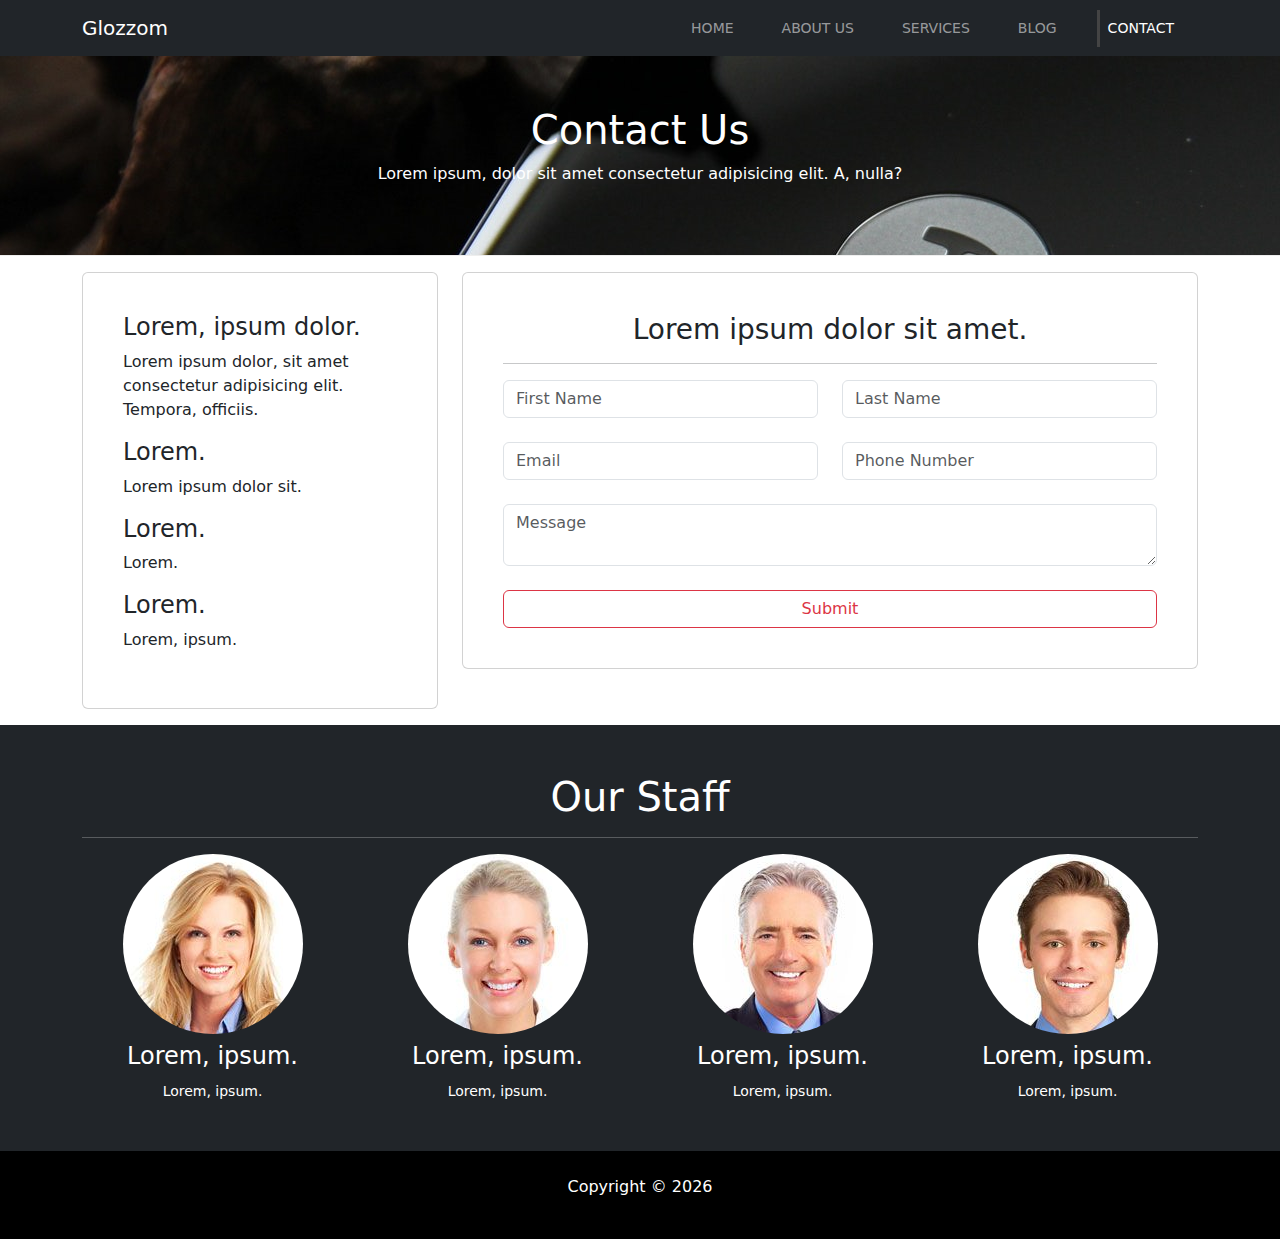
<file: contact.html>
<!DOCTYPE html>
<html lang="en">

<head>
    <meta charset="UTF-8">
    <meta http-equiv="X-UA-Compatible" content="IE=edge">
    <meta name="viewport" content="width=device-width, initial-scale=1.0">
    <link rel="stylesheet" href="https://cdnjs.cloudflare.com/ajax/libs/font-awesome/5.15.4/css/all.min.css"
        integrity="sha512-1ycn6IcaQQ40/MKBW2W4Rhis/DbILU74C1vSrLJxCq57o941Ym01SwNsOMqvEBFlcgUa6xLiPY/NS5R+E6ztJQ=="
        crossorigin="anonymous" referrerpolicy="no-referrer" />
    <!-- Latest compiled and minified CSS -->
    <link href="https://cdn.jsdelivr.net/npm/bootstrap@5.1.3/dist/css/bootstrap.min.css" rel="stylesheet">
    <link rel="stylesheet" href="css/style.css">
    <title>About</title>
</head>

<body>
    <!-- NAVBAR START -->
    <nav class="navbar navbar-expand-md bg-dark navbar-dark">
        <div class="container">
            <a class="navbar-brand" href="index.html">Glozzom</a>
            <button class="navbar-toggler" type="button" data-bs-toggle="collapse" data-bs-target="#collapsibleNavbar">
                <span class="navbar-toggler-icon"></span>
            </button>
            <div class="collapse navbar-collapse" id="collapsibleNavbar">
                <ul class="navbar-nav ms-auto">
                    <li class="nav-item ">
                        <a class="nav-link" href="index.html">Home</a>
                    </li>

                    <li class="nav-item">
                        <a class="nav-link" href="about.html">About Us</a>
                    </li>

                    <li class="nav-item">
                        <a class="nav-link" href="services.html">Services</a>
                    </li>

                    <li class="nav-item">
                        <a class="nav-link" href="blog.html">Blog</a>
                    </li>

                    <li class="nav-item">
                        <a class="nav-link active" href="contact.html">Contact</a>
                    </li>
                </ul>
            </div>
        </div>
    </nav>
    <!-- NAVBAR END -->

    <!-- PAGE HEADER START -->
    <div id="page-header">
        <div class="container">
            <div class="row">
                <div class="col-md-6 m-auto text-center">
                    <h1>Contact Us</h1>
                    <p>Lorem ipsum, dolor sit amet consectetur adipisicing elit. A, nulla?</p>
                </div>
            </div>
        </div>
    </div>
    <!-- PAGE HEADER END -->

    <!-- CONTACT START -->
    <section id="contact" class="py-3">
        <div class="container">
            <div class="row">
                <div class="col-md-4">
                    <div class="card p-4">
                        <div class="card-body">
                            <h4>Lorem, ipsum dolor.</h4>
                            <p>Lorem ipsum dolor, sit amet consectetur adipisicing elit. Tempora, officiis.</p>
                            <h4>Lorem.</h4>
                            <p>Lorem ipsum dolor sit.</p>
                            <h4>Lorem.</h4>
                            <p>Lorem.</p>
                            <h4>Lorem.</h4>
                            <p>Lorem, ipsum.</p>
                        </div>
                    </div>
                </div>

                <div class="col-md-8">
                    <div class="card p-4">
                        <div class="card-body">
                            <h3 class="text-center">Lorem ipsum dolor sit amet.</h3>
                            <hr>
                            <div class="row mb-4">
                                <div class="col-md-6 signup-form">
                                    <input type="text" class="form-control" placeholder="First Name">
                                </div>

                                <div class="col-md-6">
                                    <input type="text" class="form-control" placeholder="Last Name">
                                </div>
                            </div>
                            <div class="row mb-4">
                                <div class="col-md-6 signup-form">
                                    <input type="email" class="form-control" placeholder="Email">
                                </div>

                                <div class="col-md-6">
                                    <input type="text" class="form-control" placeholder="Phone Number">
                                </div>
                            </div>

                            <div class="row mb-4">
                                <div class="col">
                                    <textarea name="" class="form-control" placeholder="Message"></textarea>
                                </div>
                            </div>

                            <div class="row">
                                <div class="col">
                                    <div class="d-grid">
                                        <input type="submit" value="Submit" class="btn btn-outline-danger">
                                    </div>
                                </div>
                            </div>

                        </div>
                    </div>
                </div>
            </div>
        </div>
    </section>
    <!-- CONTACT END -->

    <!-- STAFF START -->
    <section id="staff" class="py-5 text-center bg-dark text-white">
        <div class="container">
            <h1>Our Staff</h1>
            <hr>
            <div class="row">
                <div class="col-lg-3 col-md-6 staff-margin">
                    <img src="img/person1.jpg" alt="" class="img-fluid rounded-circle mb-2">
                    <h4>Lorem, ipsum.</h4>
                    <small>Lorem, ipsum.</small>
                </div>

                <div class="col-lg-3 col-md-6 staff-margin">
                    <img src="img/person2.jpg" alt="" class="img-fluid rounded-circle mb-2">
                    <h4>Lorem, ipsum.</h4>
                    <small>Lorem, ipsum.</small>
                </div>

                <div class="col-lg-3 col-md-6 staff-margin">
                    <img src="img/person3.jpg" alt="" class="img-fluid rounded-circle mb-2">
                    <h4>Lorem, ipsum.</h4>
                    <small>Lorem, ipsum.</small>
                </div>

                <div class="col-lg-3 col-md-6 staff-margin">
                    <img src="img/person4.jpg" alt="" class="img-fluid rounded-circle mb-2">
                    <h4>Lorem, ipsum.</h4>
                    <small>Lorem, ipsum.</small>
                </div>
                <div class="col-md-3"></div>
                <div class="col-md-3"></div>
                <div class="col-md-3"></div>
            </div>
        </div>
    </section>
    <!-- STAFF END -->

    <!-- FOOTER START -->
    <footer id="main-footer" class="text-center p-4">
        <div class="container">
            <div class="row">
                <div class="col">
                    <p>Copyright &copy; <span id="year"></span></p>
                </div>
            </div>
        </div>
    </footer>
    <!-- FOOTER END -->


    <!-- Latest compiled JavaScript -->
    <script src="https://cdn.jsdelivr.net/npm/bootstrap@5.1.3/dist/js/bootstrap.bundle.min.js"></script>
    <script>
        document.getElementById('year').innerHTML = new Date().getFullYear();

        document.querySelector("img").click(function () {
            document.querySelector(".image").attr("src", "https://source.unsplash.com/random?sig=" + Math.floor(
                Math.random() * 1000) + 1)
        });
    </script>

</body>

</html>
</file>
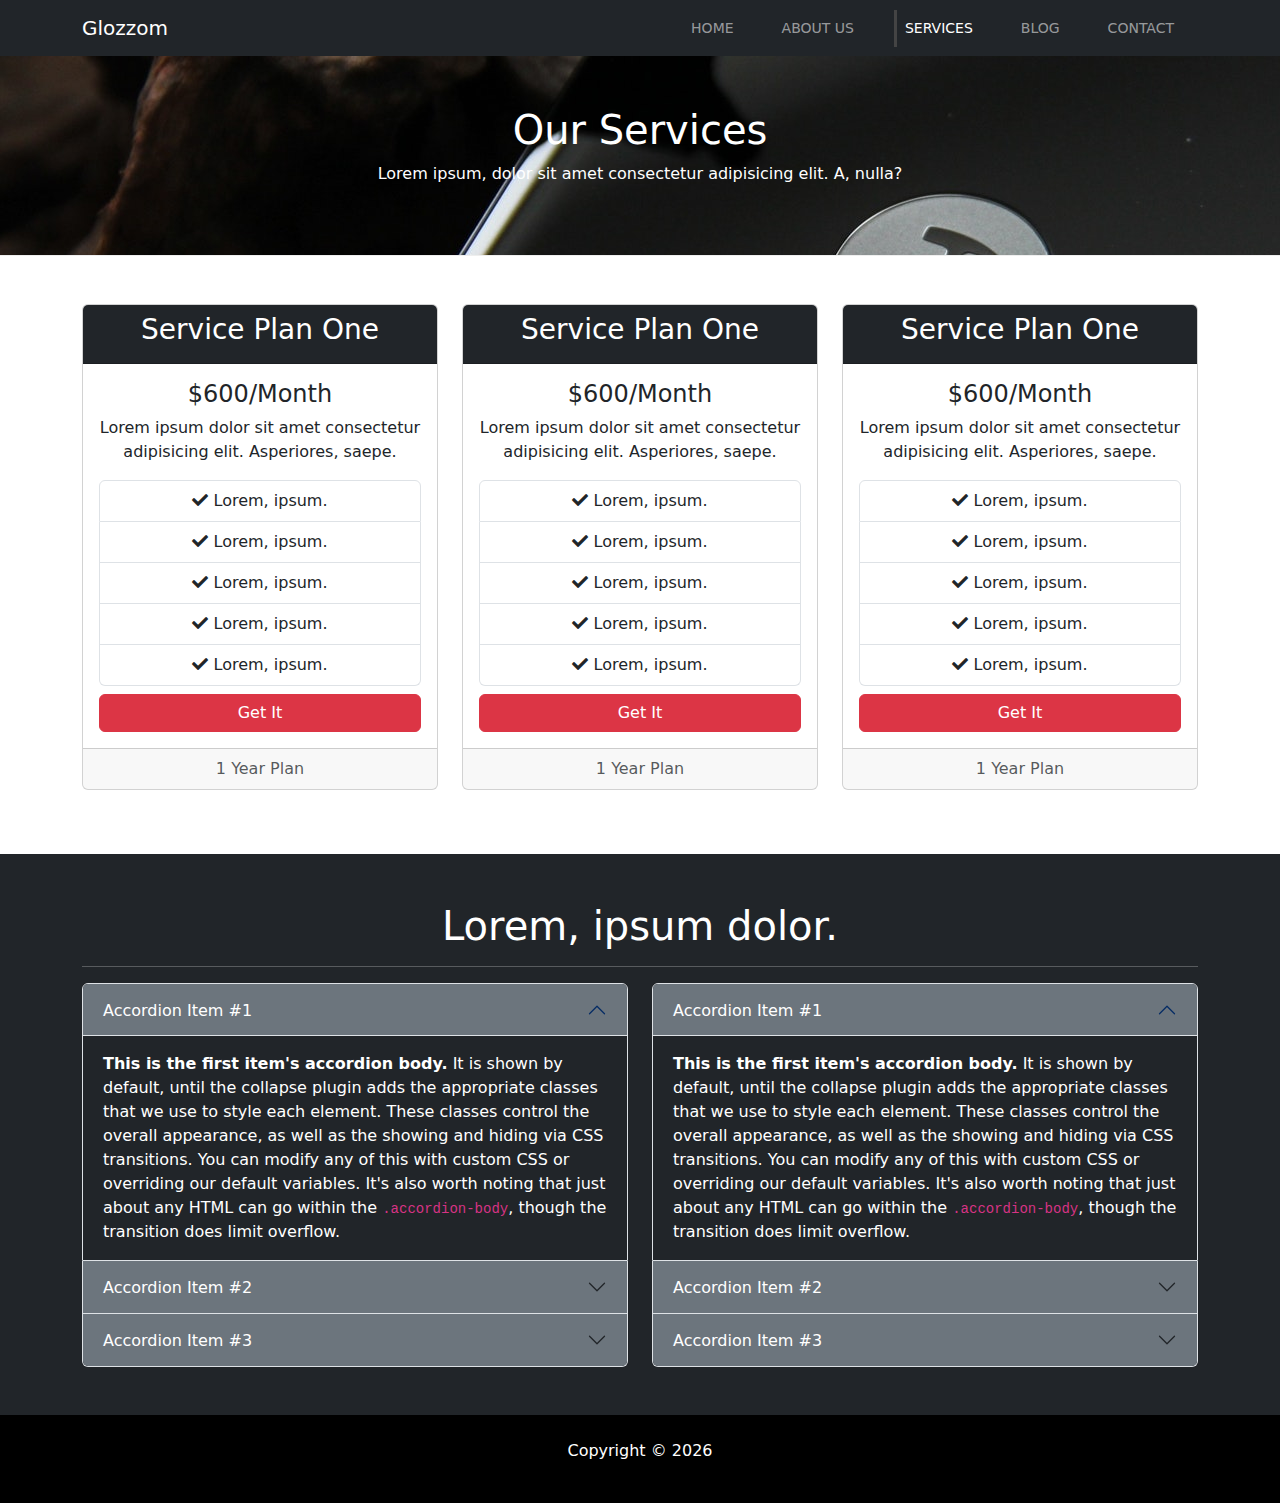
<file: services.html>
<!DOCTYPE html>
<html lang="en">

<head>
    <meta charset="UTF-8">
    <meta http-equiv="X-UA-Compatible" content="IE=edge">
    <meta name="viewport" content="width=device-width, initial-scale=1.0">
    <link rel="stylesheet" href="https://cdnjs.cloudflare.com/ajax/libs/font-awesome/5.15.4/css/all.min.css"
        integrity="sha512-1ycn6IcaQQ40/MKBW2W4Rhis/DbILU74C1vSrLJxCq57o941Ym01SwNsOMqvEBFlcgUa6xLiPY/NS5R+E6ztJQ=="
        crossorigin="anonymous" referrerpolicy="no-referrer" />
    <!-- Latest compiled and minified CSS -->
    <link href="https://cdn.jsdelivr.net/npm/bootstrap@5.1.3/dist/css/bootstrap.min.css" rel="stylesheet">
    <link rel="stylesheet" href="css/style.css">
    <title>About</title>
</head>

<body>
    <!-- NAVBAR START -->
    <nav class="navbar navbar-expand-md bg-dark navbar-dark">
        <div class="container">
            <a class="navbar-brand" href="index.html">Glozzom</a>
            <button class="navbar-toggler" type="button" data-bs-toggle="collapse" data-bs-target="#collapsibleNavbar">
                <span class="navbar-toggler-icon"></span>
            </button>
            <div class="collapse navbar-collapse" id="collapsibleNavbar">
                <ul class="navbar-nav ms-auto">
                    <li class="nav-item ">
                        <a class="nav-link" href="index.html">Home</a>
                    </li>

                    <li class="nav-item">
                        <a class="nav-link" href="about.html">About Us</a>
                    </li>

                    <li class="nav-item">
                        <a class="nav-link active" href="services.html">Services</a>
                    </li>

                    <li class="nav-item">
                        <a class="nav-link" href="blog.html">Blog</a>
                    </li>

                    <li class="nav-item">
                        <a class="nav-link" href="contact.html">Contact</a>
                    </li>
                </ul>
            </div>
        </div>
    </nav>
    <!-- NAVBAR END -->

    <!-- PAGE HEADER START -->
    <div id="page-header">
        <div class="container">
            <div class="row">
                <div class="col-md-6 m-auto text-center">
                    <h1>Our Services</h1>
                    <p>Lorem ipsum, dolor sit amet consectetur adipisicing elit. A, nulla?</p>
                </div>
            </div>
        </div>
    </div>
    <!-- PAGE HEADER END -->

    <!-- SERVICES START -->
    <section id="services" class="py-5">
        <div class="container">
            <div class="row">
                <div class="col-md-4 mb-3">
                    <div class="card text-center">
                        <div class="card-header bg-dark text-white">
                            <h3>Service Plan One</h3>
                        </div>
                        <div class="card-body">
                            <h4 class="card-title">$600/Month</h4>
                            <p class="card-text">Lorem ipsum dolor sit amet consectetur adipisicing elit. Asperiores,
                                saepe.</p>
                            <ul class="list-group">
                                <li class="list-group-item"><i class="fas fa-check"></i> Lorem, ipsum.</li>
                                <li class="list-group-item"><i class="fas fa-check"></i> Lorem, ipsum.</li>
                                <li class="list-group-item"><i class="fas fa-check"></i> Lorem, ipsum.</li>
                                <li class="list-group-item"><i class="fas fa-check"></i> Lorem, ipsum.</li>
                                <li class="list-group-item"><i class="fas fa-check"></i> Lorem, ipsum.</li>
                            </ul>
                            <div class="d-grid">
                                <a href="#" class="btn btn-danger mt-2">Get It</a>
                            </div>
                        </div>

                        <div class="card-footer text-muted">
                            1 Year Plan
                        </div>
                    </div>
                </div>
                <div class="col-md-4 mb-3">
                    <div class="card text-center">
                        <div class="card-header bg-dark text-white">
                            <h3>Service Plan One</h3>
                        </div>
                        <div class="card-body">
                            <h4 class="card-title">$600/Month</h4>
                            <p class="card-text">Lorem ipsum dolor sit amet consectetur adipisicing elit. Asperiores,
                                saepe.</p>
                            <ul class="list-group">
                                <li class="list-group-item"><i class="fas fa-check"></i> Lorem, ipsum.</li>
                                <li class="list-group-item"><i class="fas fa-check"></i> Lorem, ipsum.</li>
                                <li class="list-group-item"><i class="fas fa-check"></i> Lorem, ipsum.</li>
                                <li class="list-group-item"><i class="fas fa-check"></i> Lorem, ipsum.</li>
                                <li class="list-group-item"><i class="fas fa-check"></i> Lorem, ipsum.</li>
                            </ul>
                            <div class="d-grid">
                                <a href="#" class="btn btn-danger mt-2">Get It</a>
                            </div>
                        </div>

                        <div class="card-footer text-muted">
                            1 Year Plan
                        </div>
                    </div>
                </div>
                <div class="col-md-4">
                    <div class="card text-center">
                        <div class="card-header bg-dark text-white">
                            <h3>Service Plan One</h3>
                        </div>
                        <div class="card-body">
                            <h4 class="card-title">$600/Month</h4>
                            <p class="card-text">Lorem ipsum dolor sit amet consectetur adipisicing elit. Asperiores,
                                saepe.</p>
                            <ul class="list-group">
                                <li class="list-group-item"><i class="fas fa-check"></i> Lorem, ipsum.</li>
                                <li class="list-group-item"><i class="fas fa-check"></i> Lorem, ipsum.</li>
                                <li class="list-group-item"><i class="fas fa-check"></i> Lorem, ipsum.</li>
                                <li class="list-group-item"><i class="fas fa-check"></i> Lorem, ipsum.</li>
                                <li class="list-group-item"><i class="fas fa-check"></i> Lorem, ipsum.</li>
                            </ul>
                            <div class="d-grid">
                                <a href="#" class="btn btn-danger mt-2">Get It</a>
                            </div>
                        </div>

                        <div class="card-footer text-muted">
                            1 Year Plan
                        </div>
                    </div>
                </div>
            </div>
        </div>
    </section>
    <!-- SERVICES END -->

    <!-- FAQ START -->
    <section id="faq" class="p-5 bg-dark text-white">
        <div class="container">
            <h1 class="text-center">Lorem, ipsum dolor.</h1>
            <hr>
            <div class="row">
                <div class="col-md-6">
                    <div class="accordion" id="accordionExample">
                        <div class="accordion-item bg-dark text-white bg-dark text-white">
                            <h2 class="accordion-header" id="headingOne">
                                <button class="accordion-button bg-secondary text-white" type="button" data-bs-toggle="collapse"
                                    data-bs-target="#collapseOne" aria-expanded="true" aria-controls="collapseOne">
                                    Accordion Item #1
                                </button>
                            </h2>
                            <div id="collapseOne" class="accordion-collapse collapse show" aria-labelledby="headingOne"
                                data-bs-parent="#accordionExample">
                                <div class="accordion-body">
                                    <strong>This is the first item's accordion body.</strong> It is shown by default,
                                    until the collapse plugin adds the appropriate classes that we use to style each
                                    element. These classes control the overall appearance, as well as the showing and
                                    hiding via CSS transitions. You can modify any of this with custom CSS or overriding
                                    our default variables. It's also worth noting that just about any HTML can go within
                                    the <code>.accordion-body</code>, though the transition does limit overflow.
                                </div>
                            </div>
                        </div>
                        <div class="accordion-item bg-dark text-white">
                            <h2 class="accordion-header" id="headingTwo">
                                <button class="accordion-button collapsed bg-secondary text-white" type="button" data-bs-toggle="collapse"
                                    data-bs-target="#collapseTwo" aria-expanded="false" aria-controls="collapseTwo">
                                    Accordion Item #2
                                </button>
                            </h2>
                            <div id="collapseTwo" class="accordion-collapse collapse" aria-labelledby="headingTwo"
                                data-bs-parent="#accordionExample">
                                <div class="accordion-body">
                                    <strong>This is the second item's accordion body.</strong> It is hidden by default,
                                    until the collapse plugin adds the appropriate classes that we use to style each
                                    element. These classes control the overall appearance, as well as the showing and
                                    hiding via CSS transitions. You can modify any of this with custom CSS or overriding
                                    our default variables. It's also worth noting that just about any HTML can go within
                                    the <code>.accordion-body</code>, though the transition does limit overflow.
                                </div>
                            </div>
                        </div>
                        <div class="accordion-item bg-dark text-white">
                            <h2 class="accordion-header" id="headingThree">
                                <button class="accordion-button collapsed bg-secondary text-white" type="button" data-bs-toggle="collapse"
                                    data-bs-target="#collapseThree" aria-expanded="false" aria-controls="collapseThree">
                                    Accordion Item #3
                                </button>
                            </h2>
                            <div id="collapseThree" class="accordion-collapse collapse" aria-labelledby="headingThree"
                                data-bs-parent="#accordionExample">
                                <div class="accordion-body">
                                    <strong>This is the third item's accordion body.</strong> It is hidden by default,
                                    until the collapse plugin adds the appropriate classes that we use to style each
                                    element. These classes control the overall appearance, as well as the showing and
                                    hiding via CSS transitions. You can modify any of this with custom CSS or overriding
                                    our default variables. It's also worth noting that just about any HTML can go within
                                    the <code>.accordion-body</code>, though the transition does limit overflow.
                                </div>
                            </div>
                        </div>
                    </div>
                </div>
                <div class="col-md-6">
                    <div class="accordion" id="accordionExample2">
                        <div class="accordion-item bg-dark text-white">
                            <h2 class="accordion-header" id="headingOne2">
                                <button class="accordion-button bg-secondary text-white" type="button" data-bs-toggle="collapse"
                                    data-bs-target="#collapseOne2" aria-expanded="true" aria-controls="collapseOne">
                                    Accordion Item #1
                                </button>
                            </h2>
                            <div id="collapseOne2" class="accordion-collapse collapse show" aria-labelledby="headingOne2"
                                data-bs-parent="#accordionExample2">
                                <div class="accordion-body">
                                    <strong>This is the first item's accordion body.</strong> It is shown by default,
                                    until the collapse plugin adds the appropriate classes that we use to style each
                                    element. These classes control the overall appearance, as well as the showing and
                                    hiding via CSS transitions. You can modify any of this with custom CSS or overriding
                                    our default variables. It's also worth noting that just about any HTML can go within
                                    the <code>.accordion-body</code>, though the transition does limit overflow.
                                </div>
                            </div>
                        </div>
                        <div class="accordion-item bg-dark text-white">
                            <h2 class="accordion-header" id="headingTwo2">
                                <button class="accordion-button collapsed bg-secondary text-white" type="button" data-bs-toggle="collapse"
                                    data-bs-target="#collapseTwo2" aria-expanded="false" aria-controls="collapseTwo">
                                    Accordion Item #2
                                </button>
                            </h2>
                            <div id="collapseTwo2" class="accordion-collapse collapse" aria-labelledby="headingTwo2"
                                data-bs-parent="#accordionExample">
                                <div class="accordion-body">
                                    <strong>This is the second item's accordion body.</strong> It is hidden by default,
                                    until the collapse plugin adds the appropriate classes that we use to style each
                                    element. These classes control the overall appearance, as well as the showing and
                                    hiding via CSS transitions. You can modify any of this with custom CSS or overriding
                                    our default variables. It's also worth noting that just about any HTML can go within
                                    the <code>.accordion-body</code>, though the transition does limit overflow.
                                </div>
                            </div>
                        </div>
                        <div class="accordion-item bg-dark text-white">
                            <h2 class="accordion-header" id="headingThree2">
                                <button class="accordion-button collapsed bg-secondary text-white" type="button" data-bs-toggle="collapse"
                                    data-bs-target="#collapseThree2" aria-expanded="false" aria-controls="collapseThree">
                                    Accordion Item #3
                                </button>
                            </h2>
                            <div id="collapseThree2" class="accordion-collapse collapse" aria-labelledby="headingThree2"
                                data-bs-parent="#accordionExample">
                                <div class="accordion-body">
                                    <strong>This is the third item's accordion body.</strong> It is hidden by default,
                                    until the collapse plugin adds the appropriate classes that we use to style each
                                    element. These classes control the overall appearance, as well as the showing and
                                    hiding via CSS transitions. You can modify any of this with custom CSS or overriding
                                    our default variables. It's also worth noting that just about any HTML can go within
                                    the <code>.accordion-body</code>, though the transition does limit overflow.
                                </div>
                            </div>
                        </div>
                    </div>
                </div>
            </div>
        </div>
    </section>
    <!-- FAQ END -->

    <!-- FOOTER START -->
    <footer id="main-footer" class="text-center p-4">
        <div class="container">
            <div class="row">
                <div class="col">
                    <p>Copyright &copy; <span id="year"></span></p>
                </div>
            </div>
        </div>
    </footer>
    <!-- FOOTER END -->


    <!-- Latest compiled JavaScript -->
    <script src="https://cdn.jsdelivr.net/npm/bootstrap@5.1.3/dist/js/bootstrap.bundle.min.js"></script>
    <script>
        document.getElementById('year').innerHTML = new Date().getFullYear();
    </script>

</body>

</html>
</file>
<file: css/style.css>
body {
    overflow-x: hidden;
}


.navbar .nav-item {
    font-size: 14px;
    text-transform: uppercase;
    padding-left: 1rem;
    padding-right: 1rem;
}

.navbar .nav-item .active {
    border-left: #444 3px solid;
    padding-left: .5rem;
}

.carousel-item {
    height: 450px;
}

.carousel-image-1 {
    background: url(../img/image1.jpg);
    background-size: cover;
}

.carousel-image-2 {
    background: url(../img/image2.jpg);
    background-size: cover;
}

.carousel-image-3 {
    background: url(../img/image3.jpg);
    background-size: cover;
}

.carousel-indicators [data-bs-target] {
    box-sizing: content-box;
    flex: 0 1 auto;
    width: 10px;
    height: 10px;
    padding: 0;
    margin-right: 15px;
    margin-left: 15px;
    /* text-indent: -999px; */
    cursor: pointer;
    background-color: lightgray;
    background-clip: padding-box;
    border: 2px solid lightgray;
    border-radius: 25px;
    /* opacity: .5; */
    /* transition: opacity .6s ease; */
}

.carousel-indicator:hover {
    background-color: rgb(33, 172, 207);
}

#home-heading {
    position: relative;
    min-height: 200px;
    background: url(../img/lights.jpg);
    background-attachment: fixed;
    background-repeat: no-repeat;
    text-align: center;
    color: #fff;
}

.dark-overlay {
    position: absolute;
    top: 0;
    left: 0;
    width: 100%;
    height: 100%;
    background: rgba(0, 0, 0, .7);
}

#video-play {
    position: relative;
    min-height: 200px;
    background: url(../img/media.jpg);
    background-attachment: fixed;
    background-repeat: no-repeat;
    background-position: 0 -300px;
    text-align: center;
    color: #fff;
}

#video-play a {
    color: #fff;
}

#page-header {
    height: 200px;
    background: url(../img/image1.jpg);
    background-position: 0 -360px;
    background-attachment: fixed;
    color: #fff;
    border-bottom: 1px #eee solid;
    padding-top: 50px;
}

.about-img {
    margin-top: -50px;
}

/* SLICK SLIDER */
.row>.column {
    padding: 0 8px;
}

.row:after {
    content: "";
    display: table;
    clear: both;
}

/* Create four equal columns that floats next to eachother */
.column {
    float: left;
    width: 25%;
}

.row:after {
    content: "";
    display: table;
    clear: both;
}

/* Create four equal columns that floats next to eachother */
.column {
    float: left;
    width: 25%;
}

/* The Modal (background) */
.modal {
    display: none;
    position: fixed;
    z-index: 1;
    padding-top: 100px;
    left: 0;
    top: 0;
    width: 100%;
    height: 100%;
    overflow: auto;
    background-color: black;
}

/* Modal Content */
.modal-content {
    position: relative;
    background-color: #fefefe;
    margin: auto;
    padding: 0;
    width: 90%;
    max-width: 700px;
}

/* The Close Button */
.close {
    color: white;
    position: absolute;
    top: 10px;
    right: 25px;
    font-size: 35px;
    font-weight: bold;
}

.close:hover,
.close:focus {
    color: #999;
    text-decoration: none;
    cursor: pointer;
}

/* Hide the slides by default */
.mySlides {
    display: none;
}

/* Next & previous buttons */
.prev,
.next {
    cursor: pointer;
    position: absolute;
    top: 50%;
    width: auto;
    padding: 16px;
    margin-top: -50px;
    color: white;
    font-weight: bold;
    font-size: 20px;
    transition: 0.6s ease;
    border-radius: 0 3px 3px 0;
    user-select: none;
    -webkit-user-select: none;
}

/* Position the "next button" to the right */
.next {
    right: 0;
    border-radius: 3px 0 0 3px;
}

/* On hover, add a black background color with a little bit see-through */
.prev:hover,
.next:hover {
    background-color: rgba(0, 0, 0, 0.8);
}

/* Number text (1/3 etc) */
.numbertext {
    color: #f2f2f2;
    font-size: 12px;
    padding: 8px 12px;
    position: absolute;
    top: 0;
}

/* Caption text */
.caption-container {
    text-align: center;
    background-color: black;
    padding: 2px 16px;
    color: white;
}

img.demo {
    opacity: 0.6;
}

.active,
.demo:hover {
    opacity: 1;
}

img.hover-shadow {
    transition: 0.3s;
}

.hover-shadow:hover {
    box-shadow: 0 4px 8px 0 rgba(0, 0, 0, 0.2), 0 6px 20px 0 rgba(0, 0, 0, 0.19);
}

#main-footer{
    background: black;
    color: #fff;
}
@media (max-width:768px) {
    .signup-form,.staff-margin {
        margin-bottom: 1.5rem;
    }
}

@media (max-width:992px) {
   .staff-margin {
        margin-bottom: 2rem;
    }
}
</file>
